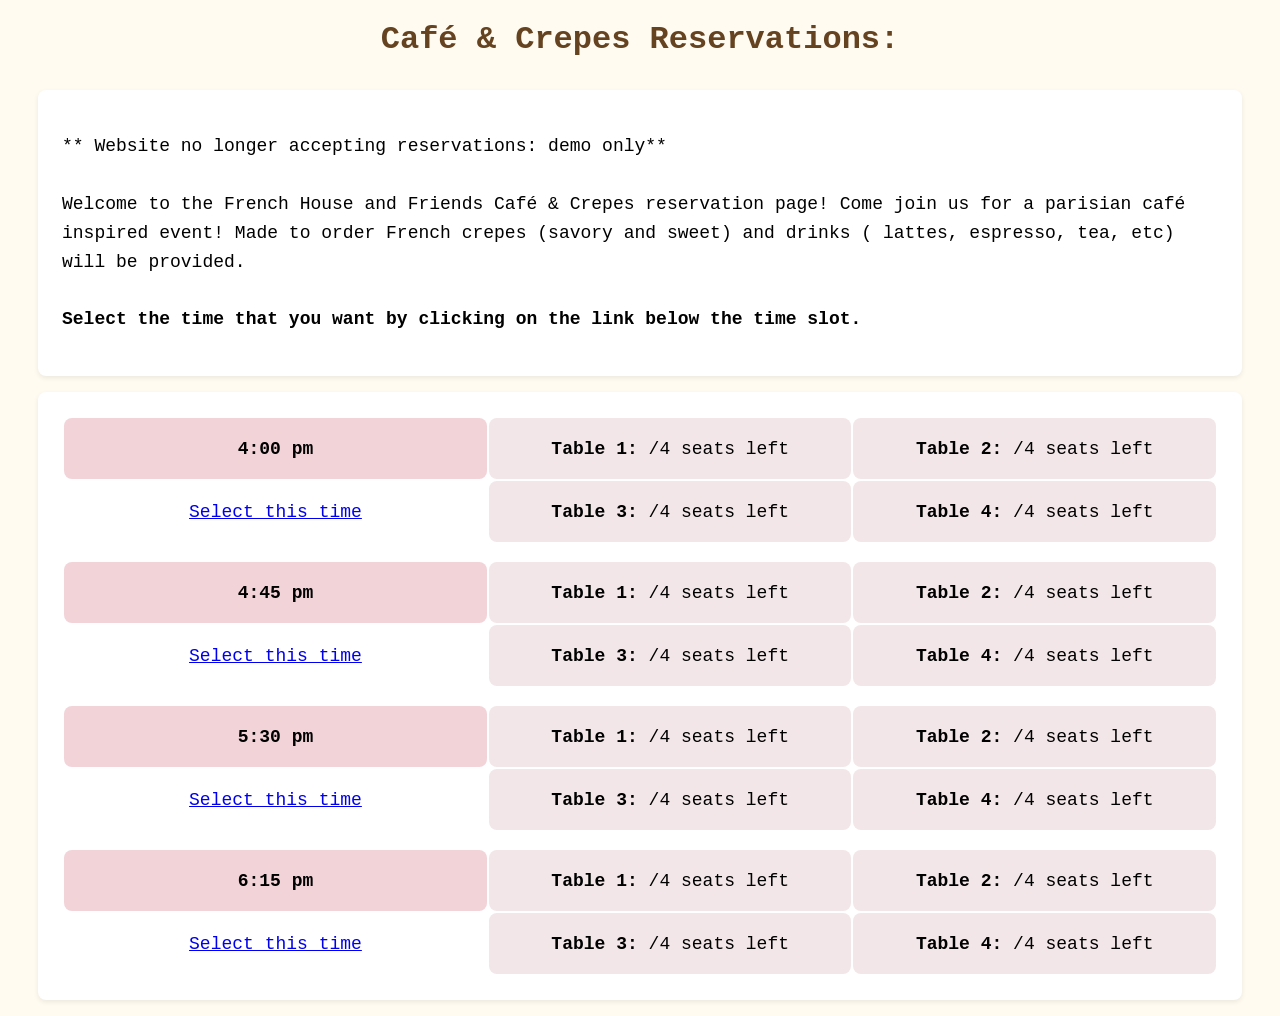
<file: index.html>
<!DOCTYPE html>

<head>
    <link rel="stylesheet" href="style.css">

    <meta charset="UTF-8" />
    <meta name="viewport" content="width=device-width, initial-scale=1.0" />
    <title>Café & Crepes Reservations</title>
</head>

<body>
    <header>
      <h1>Café & Crepes Reservations: </h1>
    </header>

    <div class="section">
        <p>** Website no longer accepting reservations: demo only** <br><br>
            Welcome to the French House and Friends Café & Crepes reservation page! Come join us for a 
            parisian café inspired event! Made to order French crepes (savory and sweet) and drinks ( 
            lattes, espresso, tea, etc) will be provided. <br><br>
            <strong>Select the time that you want by clicking on the link below the time slot.</strong>
        </p>
    </div>
    
    <div class="section">
      <table>
        <!-- row one -->
        <tr>
          <td class="short-bubble">4:00 pm</td>
          <td class="long-bubble"><strong>Table 1: </strong><span id="table1-400pm"></span>/4 seats left</td>
          <td class="long-bubble"><strong>Table 2: </strong><span id="table2-400pm"></span>/4 seats left</td>
        </tr>
        <tr>
            <td><a id="select-400pm" href="reservation_form.html?time=4:00 PM">Select this time</a></td>
            <td class="long-bubble"><strong>Table 3: </strong><span id="table3-400pm"></span>/4 seats left</td>
            <td class="long-bubble"><strong>Table 4: </strong><span id="table4-400pm"></span>/4 seats left</td>
        </tr>

        <tr>
            <td> </td>
        </tr>
        
        <!-- row two -->
        <tr>
          <td class="short-bubble">4:45 pm</td>
          <td class="long-bubble"><strong>Table 1: </strong><span id="table1-445pm"></span>/4 seats left</td>
          <td class="long-bubble"><strong>Table 2: </strong><span id="table2-445pm"></span>/4 seats left</td>
        </tr>
        <tr>
          <td><a id="select-445pm" href="reservation_form.html?time=4:45 PM">Select this time</a></td>
          <td class="long-bubble"><strong>Table 3: </strong><span id="table3-445pm"></span>/4 seats left</td>
          <td class="long-bubble"><strong>Table 4: </strong><span id="table4-445pm"></span>/4 seats left</td>
        </tr>

        <tr><td> </td></tr>

        <!-- row three -->
        <tr>
          <td class="short-bubble">5:30 pm</td>
          <td class="long-bubble"><strong>Table 1: </strong><span id="table1-530pm"></span>/4 seats left</td>
          <td class="long-bubble"><strong>Table 2: </strong><span id="table2-530pm"></span>/4 seats left</td>
        <tr>
          <td><a id="select-530pm" href="reservation_form.html?time=5:30 PM">Select this time</a></td>
          <td class="long-bubble"><strong>Table 3: </strong><span id="table3-530pm"></span>/4 seats left</td>
          <td class="long-bubble"><strong>Table 4: </strong><span id="table4-530pm"></span>/4 seats left</td>
        </tr>

        <tr><td> </td></tr>
          
        <!-- row four -->
        <tr>
          <td class="short-bubble">6:15 pm</td>
          <td class="long-bubble"><strong>Table 1: </strong><span id="table1-615pm"></span>/4 seats left</td>
          <td class="long-bubble"><strong>Table 2: </strong><span id="table2-615pm"></span>/4 seats left</td>
        </tr>
        <tr>
          <td><a id="select-615pm" href="reservation_form.html?time=6:15 PM">Select this time</a></td>
          <td class="long-bubble"><strong>Table 3: </strong><span id="table3-615pm"></span>/4 seats left</td>
          <td class="long-bubble"><strong>Table 4: </strong><span id="table4-615pm"></span>/4 seats left</td>
        </tr>

      </table>
    </div>

    <script>
        
        window.onload = function() {
            const now = new Date();
            const closeTime = new Date("March 24, 2026 17:00:00");

            // close after reservations are closed (commented out for demo)
            //if (now > closeTime) {
            //    window.location.href = "reservations_closed.html";
            //}
            
            // fetch availability data here
            fetch("https://script.google.com/macros/s/AKfycbz-_dMb1K-2hgNrN9HARmrKQlwZF5S74YFZdmCbMaXTqMfpfUJEz7m88W8LTFndbEnC0A/exec?action=getAvailability")
                .then(response => {
                    return response.json();
                }) 
                .then(data => {
                    // work w data
                    let time1Full = 0;
                    let time2Full = 0;
                    let time3Full = 0;
                    let time4Full = 0;
                    
                      for(let i = 0; i < data.length; i++) {
                          const time = data[i].time;
                          const tableNumber = data[i].tableNumber;
                          const seatsTaken = data[i].seatsTaken;
                          const status = data[i].status;
                          const seatsAvailable = (status == "closed") ? 0 : 4 - seatsTaken;
                          const id = "table" + tableNumber + "-" + time.replace(":", "").replace(" ", "").toLowerCase();
                          console.log(id);
                          document.getElementById(id).innerText = seatsAvailable;
                          
                          if (time == "4:00 PM" && status == "closed") {
                              time1Full++;
                          } else if (time == "4:45 PM" && status == "closed") {
                              time2Full++;
                          } else if (time == "5:30 PM" && status == "closed") {
                              time3Full++;
                          } else if (time == "6:15 PM" && status == "closed") {
                              time4Full++;
                          }
                    } 
                    // hiding link
                    if (time1Full == 4) {
                        document.getElementById("select-400pm").style.display = "none";
                    }
                    if (time2Full == 4) {
                        document.getElementById("select-445pm").style.display = "none";
                    }
                    if (time3Full == 4) {
                        document.getElementById("select-530pm").style.display = "none";
                    }
                    if (time4Full == 4) {
                        document.getElementById("select-615pm").style.display = "none";
                    }
                });
                }
    </script>
</body>

</html>
</file>
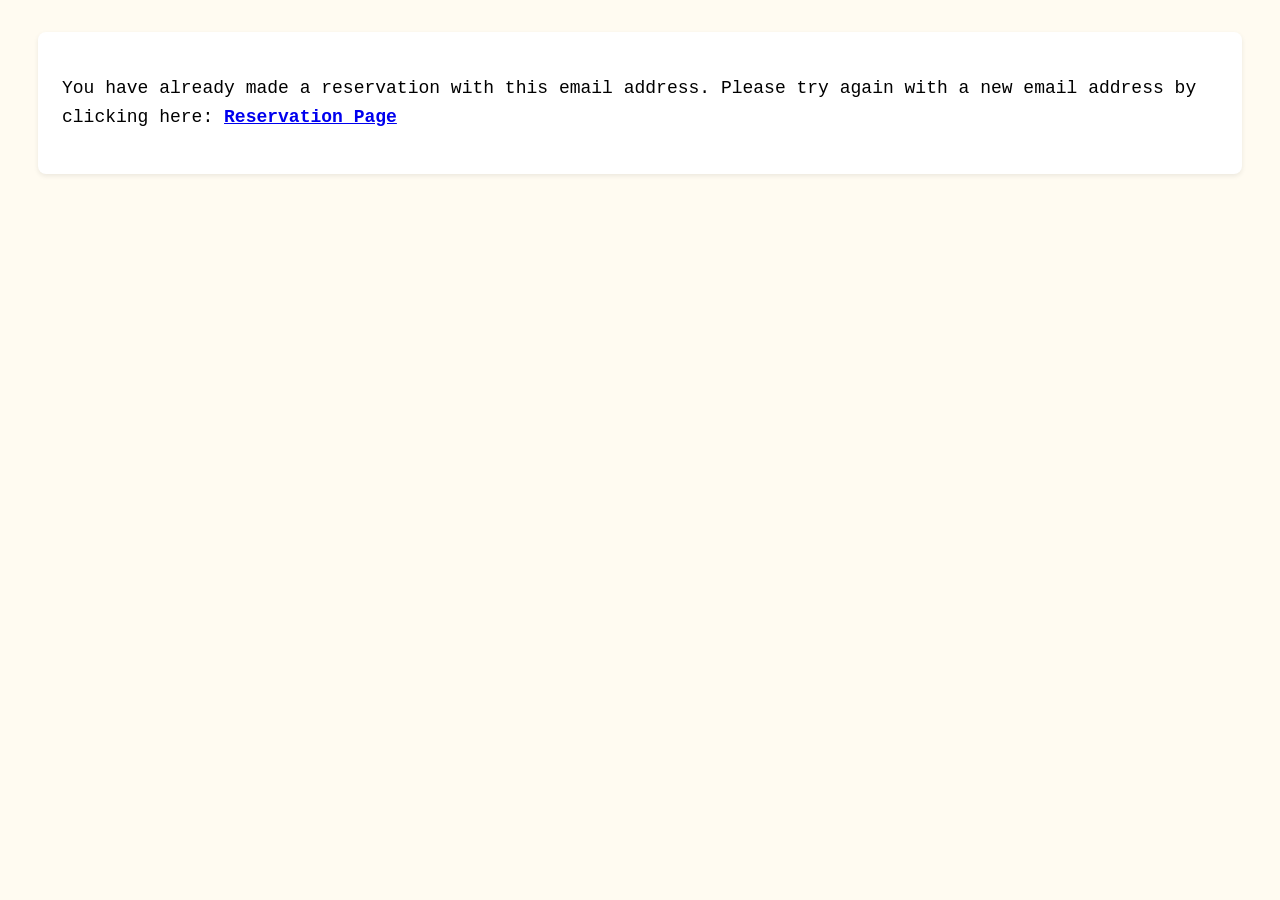
<file: duplicate_email.html>
<!DOCTYPE html>
<header>
  <link rel="stylesheet" href="style.css">

    <meta charset="UTF-8" />
    <meta name="viewport" content="width=device-width, initial-scale=1.0" />
    <title>Duplicate Email</title>
  
</header>

<body>
  <div class="section">
    <p>You have already made a reservation with this email address.
    Please try again with a new email address by clicking here: <a href="index.html"><strong>Reservation Page</strong></a>
    </p>
  </div>
</body>
</html>
</file>
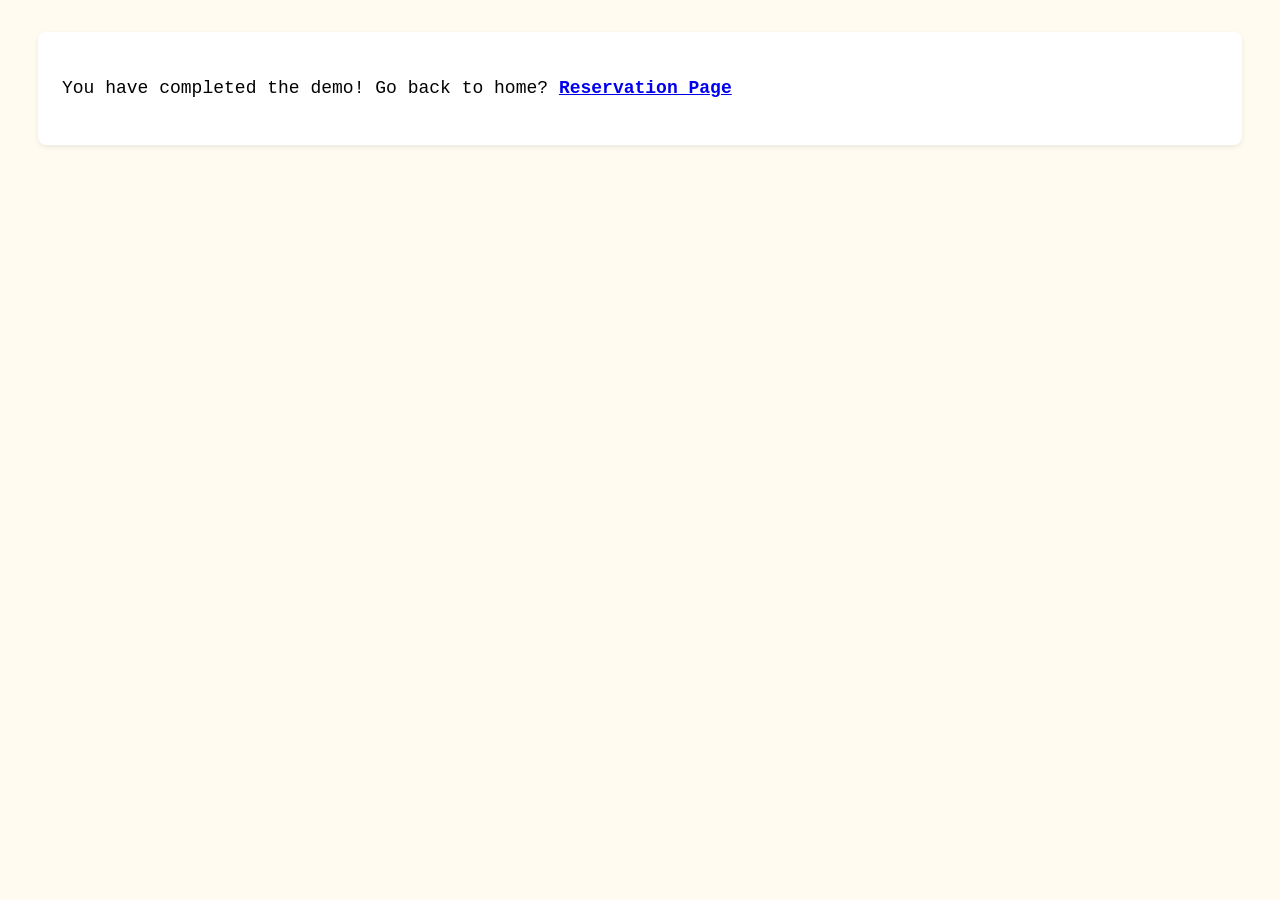
<file: reservation_demo.html>
<!DOCTYPE html>
<header>
  <link rel="stylesheet" href="style.css">

    <meta charset="UTF-8" />
    <meta name="viewport" content="width=device-width, initial-scale=1.0" />
    <title>Demo Complete</title>

</header>

<body>
  <div class="section">
    <p>You have completed the demo! Go back to home?
    <a href="index.html"><strong>Reservation Page</strong></a>
    </p>
  </div>
</body>
</html>
</file>
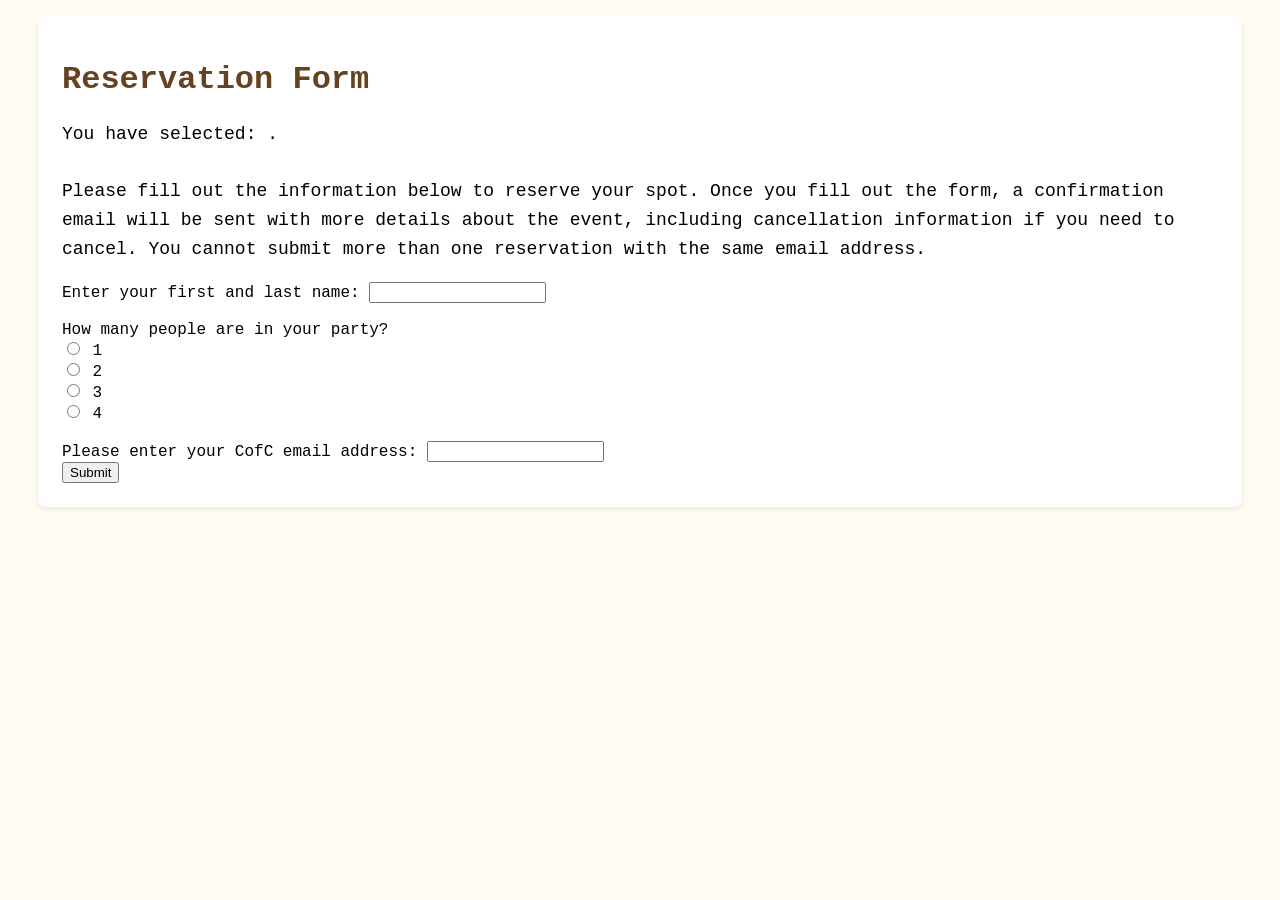
<file: reservation_form.html>
<!DOCTYPE html>

<head>
    <link rel="stylesheet" href="style.css">
    
    <meta charset="UTF-8" />
    <meta name="viewport" content="width=device-width, initial-scale=1.0" />
    <title>Reservation Form</title>
</head>

<body>
  <div class="section">
        <h1>Reservation Form</h1>
        <p>
          You have selected: <span id="selected-time"></span>. <br>
            <br>
          Please fill out the information below to reserve your spot. Once you fill 
          out the form, a confirmation email will be sent with more details 
          about the event, including cancellation information if you need to cancel. 
            You cannot submit more than one reservation with the same email address.<br>
        </p>

        <form id="reservation-form">
            <label for="name">Enter your first and last name: </label>
            <input type="text" id="name" name="name"><br><br>

            <label for="partySize">How many people are in your party?</label><br>
            <input type="radio" id="1" name="partySize" value="1">
                        <label for="partySize">1</label> <br>
            <input type="radio" id="2" name="partySize" value="2">
                        <label for="partySize">2</label> <br>
            <input type="radio" id="3" name="partySize" value="3">
                        <label for="partySize">3</label><br>
            <input type="radio" id="4" name="partySize" value="4">
                        <label for="partySize">4</label>
            
            <br>
            <br>

          <label for="email">Please enter your CofC email address: </label>
          <input type="email" id="email" name="email">
          <p id="email-error" style="color:red; display: none;"><strong>Please enter a valid CofC email address.</strong></p>
          <br>

          <p id="form-error" style="color:red; display:none;">
              <strong>Please fill out all fields before submitting.</strong></p>
          
            <input type="button" value="Submit" onclick="checkEmail()">
      </form>
  
</div>
        <script>
          const str = window.location.search;
          const urlParam = new URLSearchParams(str);
          
          const time = urlParam.get('time');
    
          document.getElementById("selected-time").innerText = time;

          function checkEmail() {
              const email = document.getElementById("email").value;

              // CofC email restriction disabled for demo mode — uncomment to re-enable for a real event
              // if (email.endsWith("@g.cofc.edu") || email.endsWith("@cofc.edu")) {
              //     document.getElementById("email-error").style.display = "none";
              //     submitForm();
              // } else { // otherwise give them an error message
              //   document.getElementById("email-error").style.display = "block";
              // }

              document.getElementById("email-error").style.display = "none";
              submitForm();
          }

        function submitForm() {
            const partySizeInput = document.querySelector('input[name="partySize"]:checked');
            const formData = {
                time : time,
                name: document.getElementById("name").value,
                email: document.getElementById("email").value,
                partySize: partySizeInput ? partySizeInput.value : null
            };

            if(!formData.name || !formData.partySize || !formData.email) {
                document.getElementById("form-error").style.display = "block";
                return;
            }

            // Real submission to Google Apps Script backend — uncomment to re-enable for a real event
            // window.location.href = "https://script.google.com/macros/s/AKfycbz-_dMb1K-2hgNrN9HARmrKQlwZF5S74YFZdmCbMaXTqMfpfUJEz7m88W8LTFndbEnC0A/exec" +
            //   "?time=" + encodeURIComponent(time) +
            //   "&name=" + encodeURIComponent(formData.name) +
            //   "&email=" + encodeURIComponent(formData.email) +
            //   "&partySize=" + encodeURIComponent(formData.partySize);

            // Demo mode: skip real submission
            window.location.href = "reservation_demo.html";
        }
          
      </script>
</body>



</html>
</file>
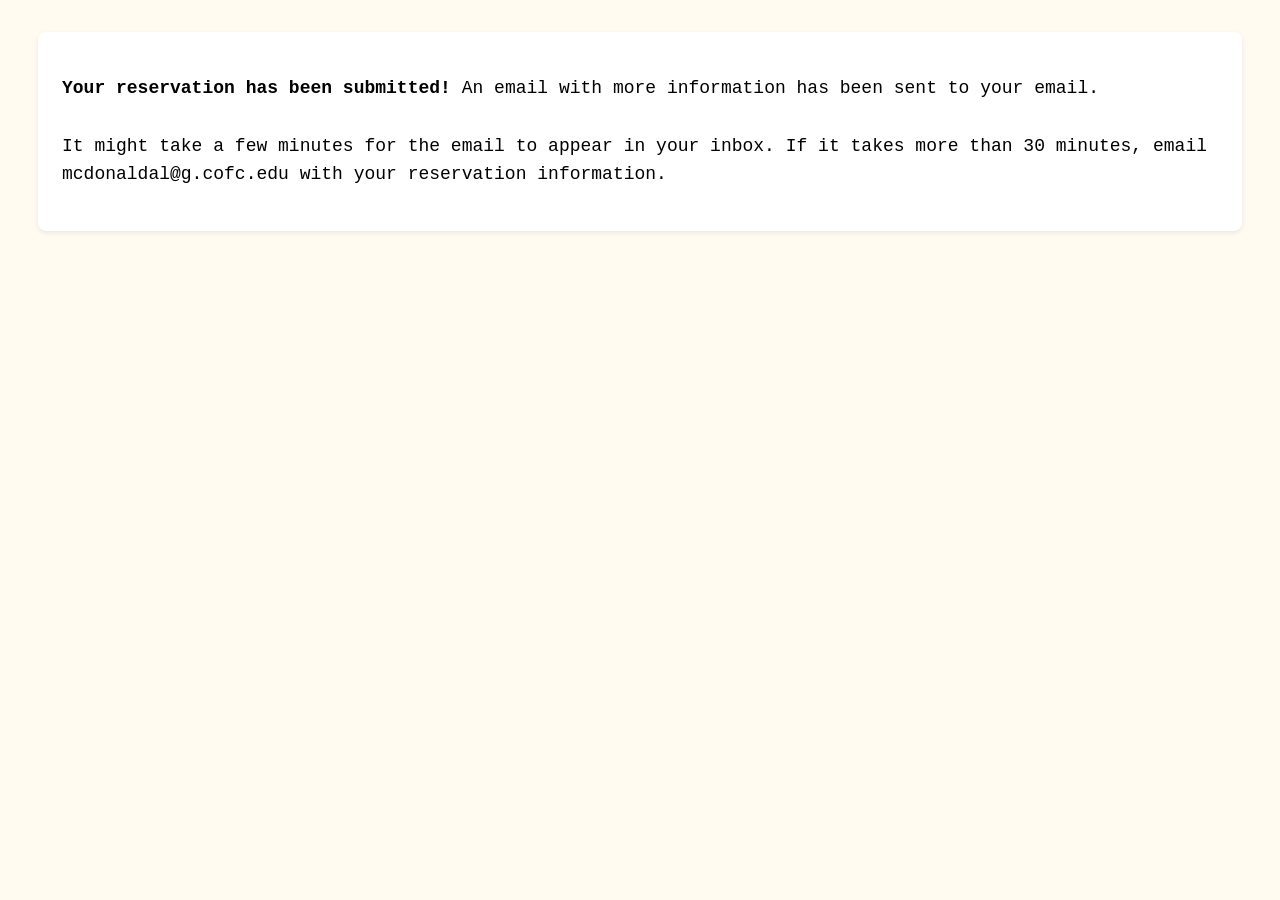
<file: reservation_success.html>
<!DOCTYPE html>
<header>
  <link rel="stylesheet" href="style.css">

    <meta charset="UTF-8" />
    <meta name="viewport" content="width=device-width, initial-scale=1.0" />
    <title>Reservation Unavailable</title>
  
</header>

<body>
  <div class="section">
    <p><strong>Your reservation has been submitted!</strong> An email with more information has been sent to your email. 
      <br><br>
      It might take a few minutes for the email to appear in your inbox. If it takes more than 30 minutes,
      email mcdonaldal@g.cofc.edu with your reservation information.
  </a>
  </div>
</body>
</html>
</file>
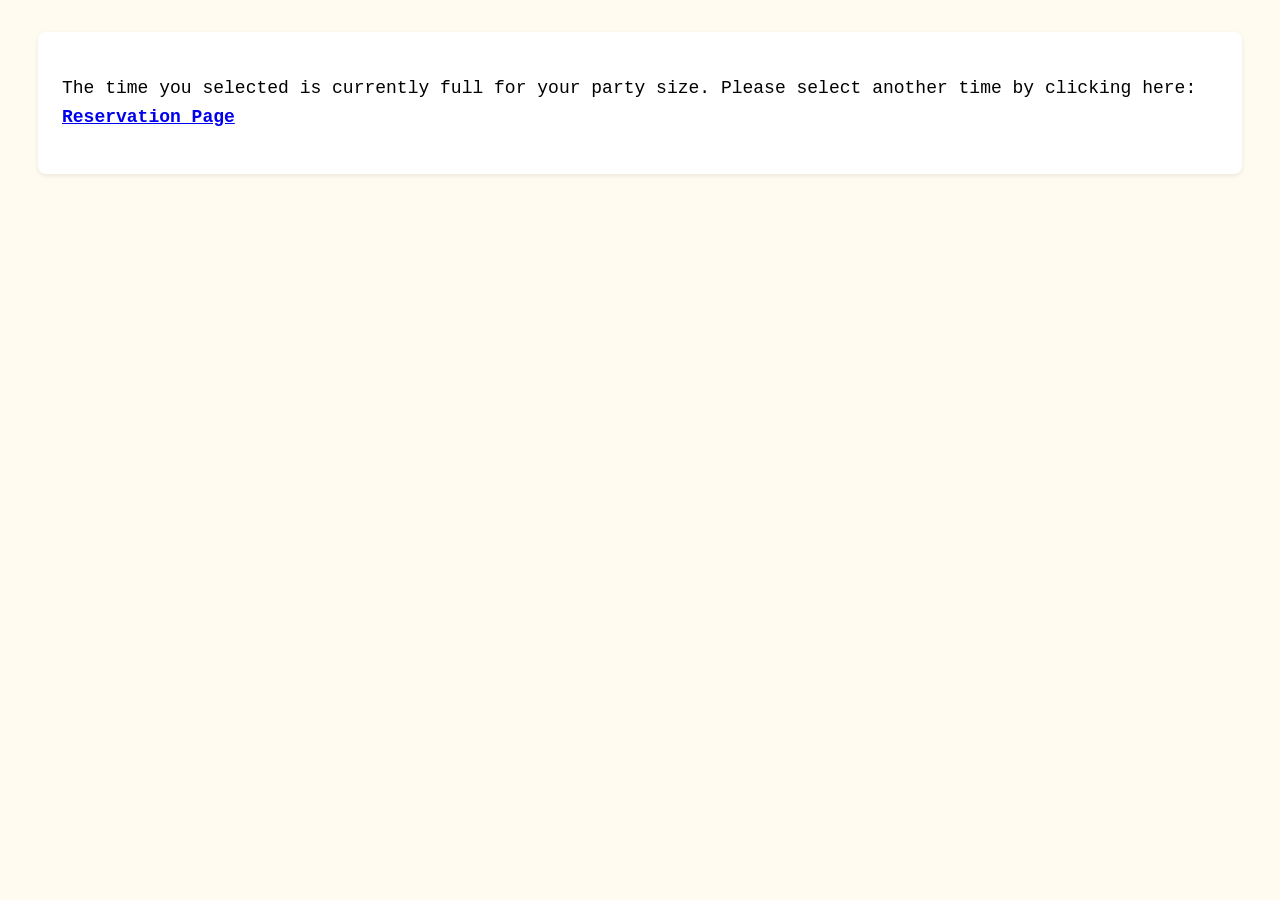
<file: reservation_unavailable.html>
<!DOCTYPE html>
<header>
  <link rel="stylesheet" href="style.css">

    <meta charset="UTF-8" />
    <meta name="viewport" content="width=device-width, initial-scale=1.0" />
    <title>Reservation Unavailable</title>
  
</header>

<body>
  <div class="section">
    <p>The time you selected is currently full for your party size. 
    Please select another time by clicking here: <a href="index.html"><strong>Reservation Page</strong></a>
    </p>
  </div>
</body>
</html>
</file>
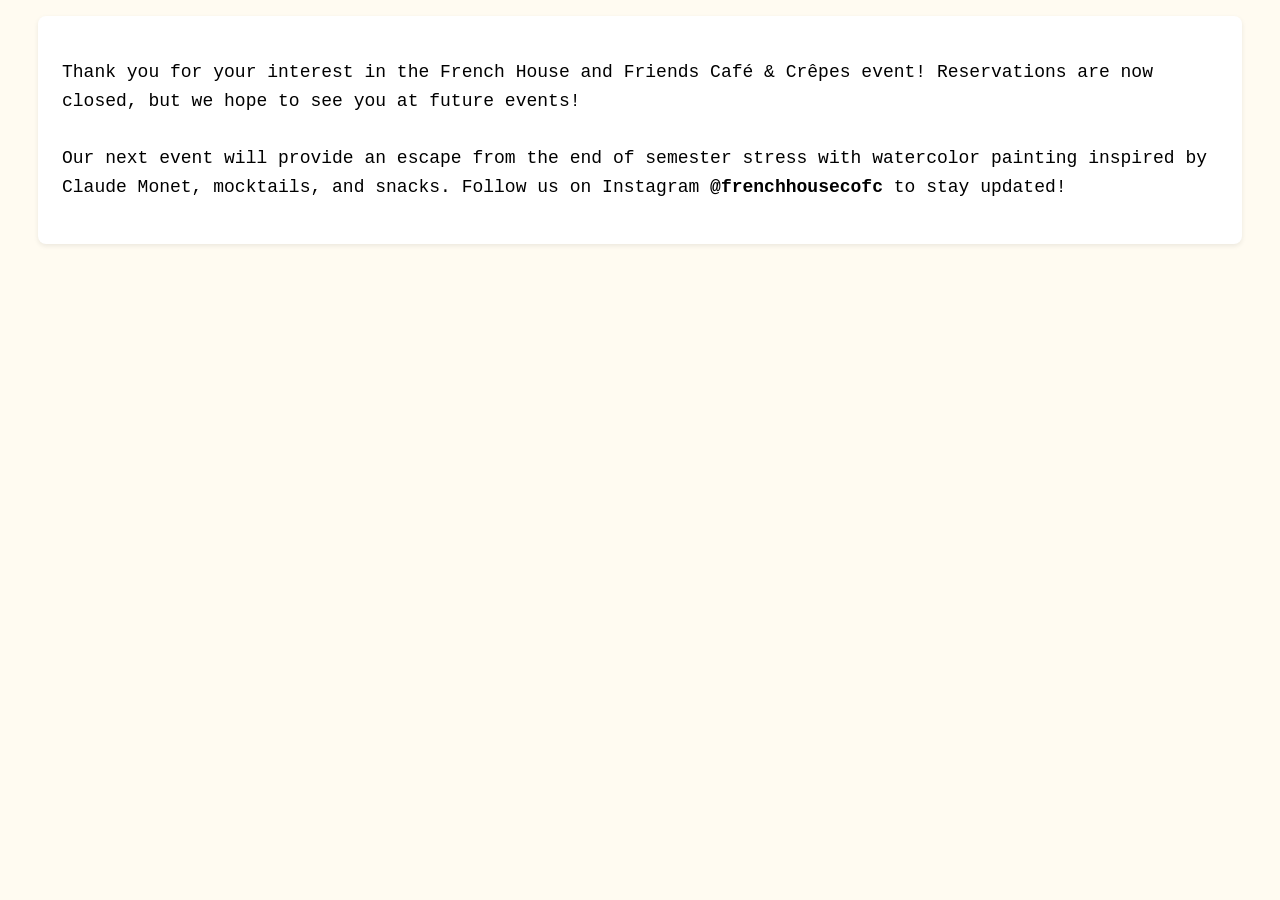
<file: reservations_closed.html>
<!DOCTYPE html>

<head>
    <link rel="stylesheet" href="style.css">

    <meta charset="UTF-8" />
    <meta name="viewport" content="width=device-width, initial-scale=1.0" />
</head>

<body>

    <div class="section">
        <p> Thank you for your interest in  the French House and Friends Café & Crêpes event! 
          Reservations are now closed, but we hope to see you at future events! <br><br>Our next event 
          will provide an escape from the end of semester stress with watercolor painting inspired 
          by Claude Monet, mocktails, and snacks. Follow us on Instagram <strong>@frenchhousecofc</strong> to stay 
          updated! 
        </p>
    </div>
    
</body>

</html>
</file>
<file: style.css>
body {
  background: #fffbf1;
  font-family: Courier New, monospace;
}

h1, h2 {
  color: #654321;
}

p {
  font-size: 18px;
  line-height: 1.6;
}

header {
  text-align: center;
  margin-bottom: 2rem;
}

.section {
  background: #ffffff;
  padding: 1.5rem;
  margin: 1rem 30px;
  border-radius: 8px;
  box-shadow: 0 2px 5px rgba(0,0,0,0.08);
  overflow: hidden;
}

table {
  width: 100%;
  font-size: 18px;
  border-collapse: separate;
}

tr {
  border-bottom: 3px solid #ddd;
}

td {
  word-break: break-word;
  overflow-wrap: break-word;
  text-align: center;
  padding: 8px;
  width: auto;
}


td.short-bubble {
  font-weight: bold;
  background: #f2d3d8;
  border-radius: 8px;
  width: 35%;
  height: 45px;
  margin: 1rem 25px;
}

td.long-bubble {
  background: #f2e6e8;
  border-radius: 8px;
  width: 30%;
  height: 45px;
}

a[id^="select-"] {
    display: inline;
}
</file>
